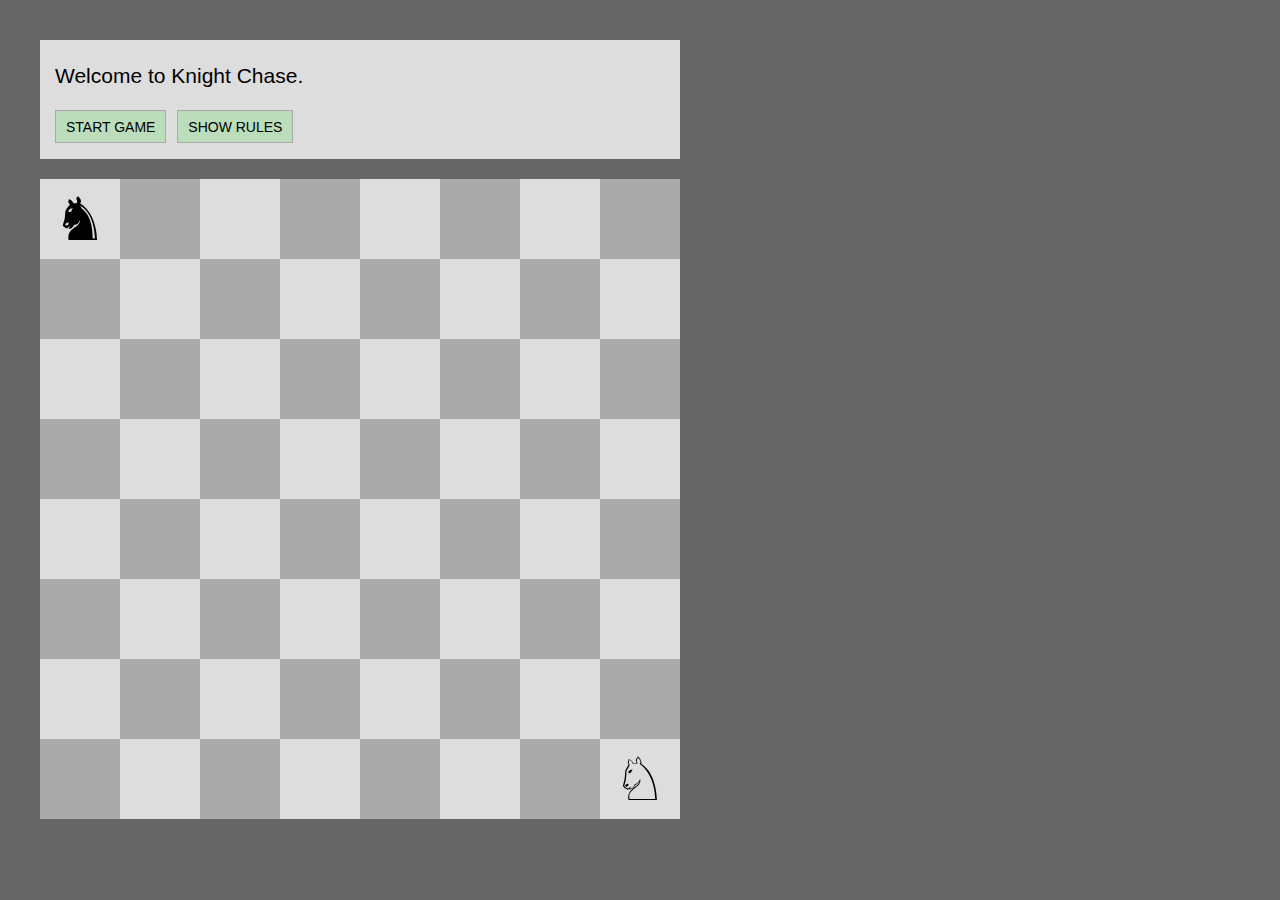
<file: index.html>
<!DOCTYPE html>
<html>
  <head>
    <title>Knight Chase</title>
    <link rel="stylesheet" type="text/css" href="knight_chase.css">
    <script src="https://code.jquery.com/jquery-2.1.4.js"></script>
    <script src="knight_chase.js"></script>
    <base target="_blank">
  </head>
  <body>
    <div id="status_box">
      <p id="status_message">Welcome to Knight Chase.</p>
      <button id="start_button">START GAME</button>
      <button id="rules_button">SHOW RULES</button>
    </div>
    <div id="board">
      <div>
        <div class="square white" id="a8">&#9822;</div>
        <div class="square black" id="b8"></div>
        <div class="square white" id="c8"></div>
        <div class="square black" id="d8"></div>
        <div class="square white" id="e8"></div>
        <div class="square black" id="f8"></div>
        <div class="square white" id="g8"></div>
        <div class="square black" id="h8"></div>
      </div>
      <div>
        <div class="square black" id="a7"></div>
        <div class="square white" id="b7"></div>
        <div class="square black" id="c7"></div>
        <div class="square white" id="d7"></div>
        <div class="square black" id="e7"></div>
        <div class="square white" id="f7"></div>
        <div class="square black" id="g7"></div>
        <div class="square white" id="h7"></div>
      </div>
      <div>
        <div class="square white" id="a6"></div>
        <div class="square black" id="b6"></div>
        <div class="square white" id="c6"></div>
        <div class="square black" id="d6"></div>
        <div class="square white" id="e6"></div>
        <div class="square black" id="f6"></div>
        <div class="square white" id="g6"></div>
        <div class="square black" id="h6"></div>
      </div>
      <div>
        <div class="square black" id="a5"></div>
        <div class="square white" id="b5"></div>
        <div class="square black" id="c5"></div>
        <div class="square white" id="d5"></div>
        <div class="square black" id="e5"></div>
        <div class="square white" id="f5"></div>
        <div class="square black" id="g5"></div>
        <div class="square white" id="h5"></div>
      </div>
      <div>
        <div class="square white" id="a4"></div>
        <div class="square black" id="b4"></div>
        <div class="square white" id="c4"></div>
        <div class="square black" id="d4"></div>
        <div class="square white" id="e4"></div>
        <div class="square black" id="f4"></div>
        <div class="square white" id="g4"></div>
        <div class="square black" id="h4"></div>
      </div>
      <div>
        <div class="square black" id="a3"></div>
        <div class="square white" id="b3"></div>
        <div class="square black" id="c3"></div>
        <div class="square white" id="d3"></div>
        <div class="square black" id="e3"></div>
        <div class="square white" id="f3"></div>
        <div class="square black" id="g3"></div>
        <div class="square white" id="h3"></div>
      </div>
      <div>
        <div class="square white" id="a2"></div>
        <div class="square black" id="b2"></div>
        <div class="square white" id="c2"></div>
        <div class="square black" id="d2"></div>
        <div class="square white" id="e2"></div>
        <div class="square black" id="f2"></div>
        <div class="square white" id="g2"></div>
        <div class="square black" id="h2"></div>
      </div>
      <div>
        <div class="square black" id="a1"></div>
        <div class="square white" id="b1"></div>
        <div class="square black" id="c1"></div>
        <div class="square white" id="d1"></div>
        <div class="square black" id="e1"></div>
        <div class="square white" id="f1"></div>
        <div class="square black" id="g1"></div>
        <div class="square white" id="h1">&#9816;</div>
      </div>
    </div>
    <div hidden id="rules">
      <p>Knight Chase is an unusual two-player strategy game invented by
        <a href="https://en.wikipedia.org/wiki/Alex_Randolph">Alexander
        Randolph</a>. It is described in Sid Sackson's classic 1969 compendium
        <a href="https://en.wikipedia.org/wiki/A_Gamut_of_Games">A Gamut Of
        Games</a>.</p>
      <p>Each player has a <strong>knight</strong> which moves as in
        <a href="https://en.wikipedia.org/wiki/Knight_(chess)">chess</a>. Black
        moves first. White has to capture Black to win. Black wins by evading
        capture.</p>
      <p>There are 30 <strong>markers</strong> which are placed on the board
        as the game progresses. Players cannot move on to marked squares.</p>
      <p>Two markers get placed on each turn. The first goes on the square
        vacated by the player's knight. The second goes on a square of the
        player's choosing. The only proviso is that you are not allowed to
        mark a square if doing so would  completely block your opponent.</p>
      <p>Once all 30 markers have been placed, White has 10 moves left in
        which to capture Black – otherwise Black has won. If either player gets
        completely blocked at any point in the game, Black wins.
        </p>
        <button id="done_button">BACK TO THE GAME</button>
      <hr/>
      <p class="colophon">This implementation of Knight Chase was coded in
        JavaScript by <a href="https://github.com/harrietc52">Harriet Craven</a>
        and <a href="https://github.com/bat020">Anindya Bhattacharyya</a> as
        part of the <a href="http://www.makersacademy.com/">Makers Academy</a>
        course, October 2015.
    </div>
    <div hidden>
      <div id="black_is_at">a8</div>
      <div id="black_square_colour">white</div>
      <div id="white_is_at">h1</div>
      <div id="white_square_colour">white</div>
      <div id="dead_squares"></div>
      <div id="end_of_game"></div>
    </div>
  </body>
</html>
</file>
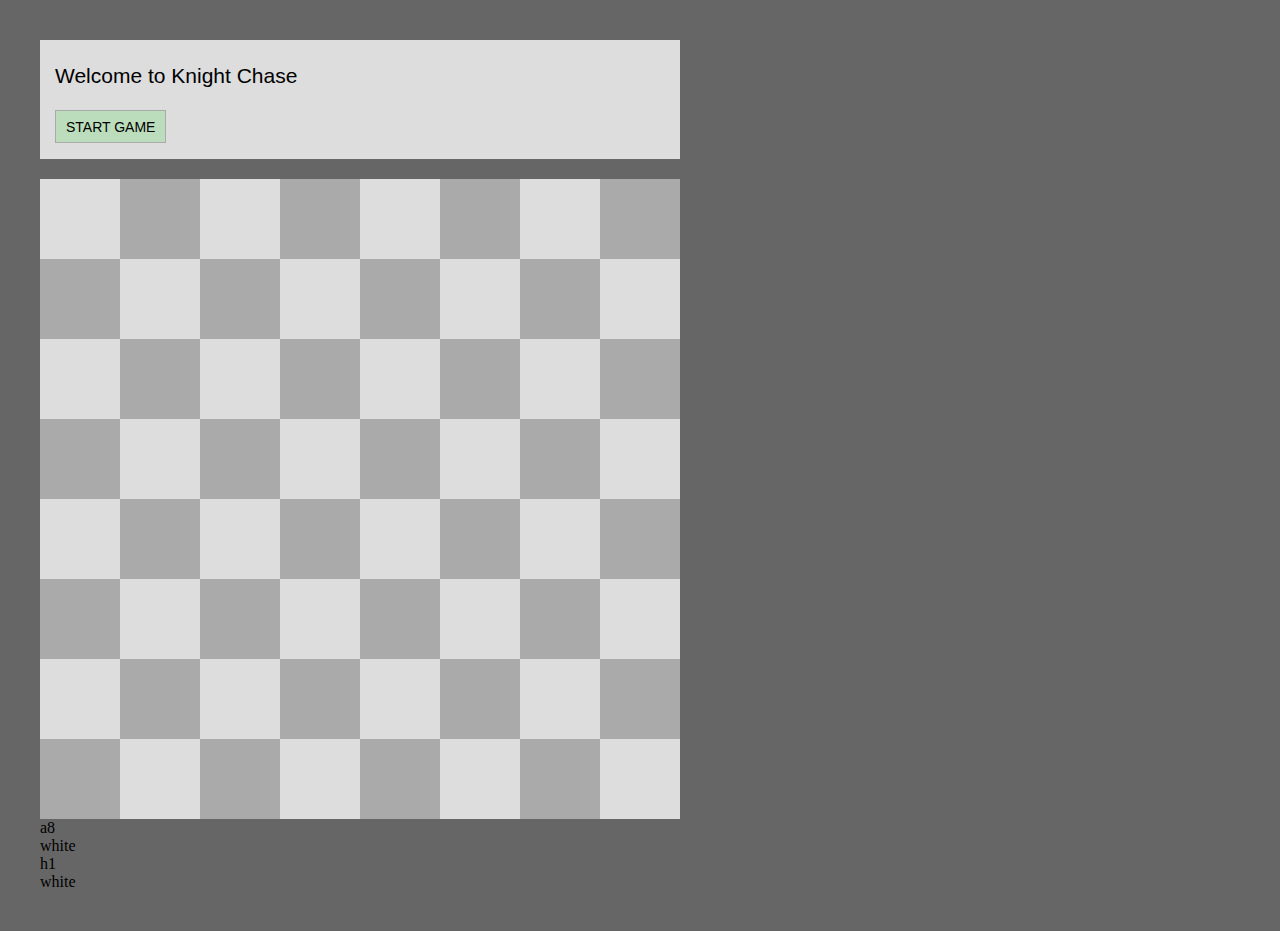
<file: knight_chase.html>
<html>
<head>
<link rel="stylesheet" type="text/css" href="knight_chase.css">
<title>Knight Chase</title>
<script src="https://code.jquery.com/jquery-2.1.4.js"></script>
</head>
<body>
  <div id="status_box">
    <p id="status_message">Welcome to Knight Chase</p>
    <button id="start_button">START GAME</button>
    <p hidden id="markers_left">30 markers left</p>
  </div>
  <div>
    <div hidden style="float: right" id="rules"><p style="font-size: 20px">Rules</p>
      <ul>
        <li>Black plays first, then the play alternates.</li>
        <li>Click on the green square you would like to move to.</li>
        <li>After each move, place marker anywhere else on the board.</li>
        <li>Each player has 30 markers.</li>
        <li>White wins by moving his knight onto the space occupied by the black knight.</li>
        <li>Black wins by avoiding capture.</li>
        <li>If all 30 markers are placed before there is a capture, white has ten more moves in which to capture the black knight.</li>
        <li>If either knight is blocked so that it cannot move, Black wins.</li>
      </ul>
    </div>
  </div>
  <div id="board">
    <div class="row">
      <div class="square white" id="a8">&nbsp;</div>
      <div class="square black" id="b8">&nbsp;</div>
      <div class="square white" id="c8">&nbsp;</div>
      <div class="square black" id="d8">&nbsp;</div>
      <div class="square white" id="e8">&nbsp;</div>
      <div class="square black" id="f8">&nbsp;</div>
      <div class="square white" id="g8">&nbsp;</div>
      <div class="square black" id="h8">&nbsp;</div>
    </div>
    <div class="row">
      <div class="square black" id="a7">&nbsp;</div>
      <div class="square white" id="b7">&nbsp;</div>
      <div class="square black" id="c7">&nbsp;</div>
      <div class="square white" id="d7">&nbsp;</div>
      <div class="square black" id="e7">&nbsp;</div>
      <div class="square white" id="f7">&nbsp;</div>
      <div class="square black" id="g7">&nbsp;</div>
      <div class="square white" id="h7">&nbsp;</div>
    </div>
    <div class="row">
      <div class="square white" id="a6">&nbsp;</div>
      <div class="square black" id="b6">&nbsp;</div>
      <div class="square white" id="c6">&nbsp;</div>
      <div class="square black" id="d6">&nbsp;</div>
      <div class="square white" id="e6">&nbsp;</div>
      <div class="square black" id="f6">&nbsp;</div>
      <div class="square white" id="g6">&nbsp;</div>
      <div class="square black" id="h6">&nbsp;</div>
    </div>
    <div class="row">
      <div class="square black" id="a5">&nbsp;</div>
      <div class="square white" id="b5">&nbsp;</div>
      <div class="square black" id="c5">&nbsp;</div>
      <div class="square white" id="d5">&nbsp;</div>
      <div class="square black" id="e5">&nbsp;</div>
      <div class="square white" id="f5">&nbsp;</div>
      <div class="square black" id="g5">&nbsp;</div>
      <div class="square white" id="h5">&nbsp;</div>
    </div>
    <div class="row">
      <div class="square white" id="a4">&nbsp;</div>
      <div class="square black" id="b4">&nbsp;</div>
      <div class="square white" id="c4">&nbsp;</div>
      <div class="square black" id="d4">&nbsp;</div>
      <div class="square white" id="e4">&nbsp;</div>
      <div class="square black" id="f4">&nbsp;</div>
      <div class="square white" id="g4">&nbsp;</div>
      <div class="square black" id="h4">&nbsp;</div>
    </div>
    <div class="row">
      <div class="square black" id="a3">&nbsp;</div>
      <div class="square white" id="b3">&nbsp;</div>
      <div class="square black" id="c3">&nbsp;</div>
      <div class="square white" id="d3">&nbsp;</div>
      <div class="square black" id="e3">&nbsp;</div>
      <div class="square white" id="f3">&nbsp;</div>
      <div class="square black" id="g3">&nbsp;</div>
      <div class="square white" id="h3">&nbsp;</div>
    </div>
    <div class="row">
      <div class="square white" id="a2">&nbsp;</div>
      <div class="square black" id="b2">&nbsp;</div>
      <div class="square white" id="c2">&nbsp;</div>
      <div class="square black" id="d2">&nbsp;</div>
      <div class="square white" id="e2">&nbsp;</div>
      <div class="square black" id="f2">&nbsp;</div>
      <div class="square white" id="g2">&nbsp;</div>
      <div class="square black" id="h2">&nbsp;</div>
    </div>
    <div class="row">
      <div class="square black" id="a1">&nbsp;</div>
      <div class="square white" id="b1">&nbsp;</div>
      <div class="square black" id="c1">&nbsp;</div>
      <div class="square white" id="d1">&nbsp;</div>
      <div class="square black" id="e1">&nbsp;</div>
      <div class="square white" id="f1">&nbsp;</div>
      <div class="square black" id="g1">&nbsp;</div>
      <div class="square white" id="h1">&nbsp;</div>
    </div>
  </div>
  <div id="black_is_at">a8</div>
  <div id="black_square_colour">white</div>
  <div id="white_is_at">h1</div>
  <div id="white_square_colour">white</div>
  <div id="dead_squares"></div>
  <div id="end_of_game"></div>
</body>
<script src="knight_chase.js"></script>
</html>
</file>
<file: knight_chase.css>
body{
	margin: 40px;
	max-width: 720px;
	background-color: #666666;
	}

div#status_box {
  width: 610px;
  height: 118px;
  padding: 1px 15px 0px 15px;
  margin-bottom: 20px;
  background-color: #dddddd;
  font: 21px/27px "Helvetica Neue", sans-serif;
}
button {
  height: 33px;
  padding:5px 10px;
	margin-right: 5px;
	margin-bottom: 10px;
  border: 1px solid #aaaaaa;
  background: #bbddbb;
  font: 14px "Helvetica Neue", sans-serif;
}
button:hover {
	background-color: #88dd88;
}
button:active {
  border: 1px solid #666666;
}

div#board {
  width: 640px;
  height: 640px;
}
div.square {
 height: 80px;
 width: 80px;
 display: table-cell;
 font-size: 60px;
 vertical-align: middle;
 text-align: center;
}
div.white {
 background-color: #dddddd;
}
div.black {
 background-color: #aaaaaa;
}
div.green {
 background-color: #88aa88;
}
div.green:hover {
  background-color: #88dd88;
}
div.lightgreen {
 background-color: #bbddbb;
}
div.lightgreen:hover {
  background-color: #88dd88;
}

div#rules {
  width: 610px;
	height: 629px;
  padding: 1px 15px 10px 15px;
  margin-top: 20px;
  background-color: #dddddd;
  font: 19px/27px "Helvetica Neue", sans-serif;
}
p.colophon {
	font-size: 15px;
}
a{
	color: #008800;
	text-decoration: none;
}
a:hover{
	color: #00aa00;
	text-decoration: underline;
}
</file>
